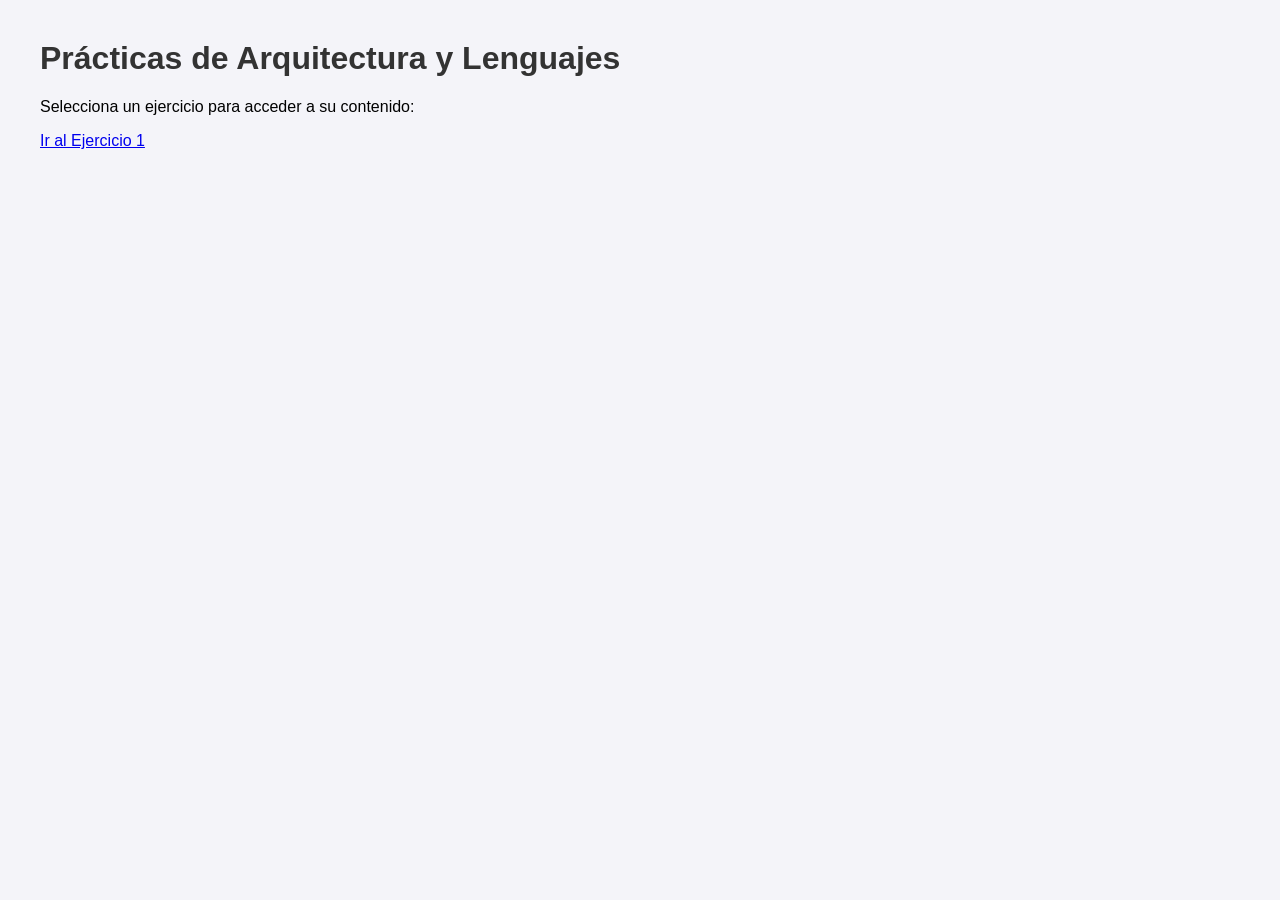
<file: index.html>
<!doctype html>
<html lang="es">
  <head>
    <meta charset="UTF-8" />
    <meta name="viewport" content="width=device-width, initial-scale=1.0" />
    <title>Práctica Arquitectura y Lenguajes</title>
    <style>
      body {
        font-family: Arial, sans-serif;
        margin: 40px;
        background-color: #f4f4f9;
      }
      h1 {
        color: #333;
      }
      .btn {
        display: inline-block;
        padding: 10px 20px;
        font-size: 16px;
        color: #ffffff;
        background-color: #007bff;
        text-decoration: none;
        border-radius: 5px;
        margin-top: 15px;
        transition: background-color 0.3s;
      }
      .btn:hover {
        background-color: #0056b3;
      }
    </style>
  </head>
  <body>
    <h1>Prácticas de Arquitectura y Lenguajes</h1>
    <p>Selecciona un ejercicio para acceder a su contenido:</p>

    <a href="./ejercicio1/index.html">Ir al Ejercicio 1</a>
  </body>
</html>
</file>
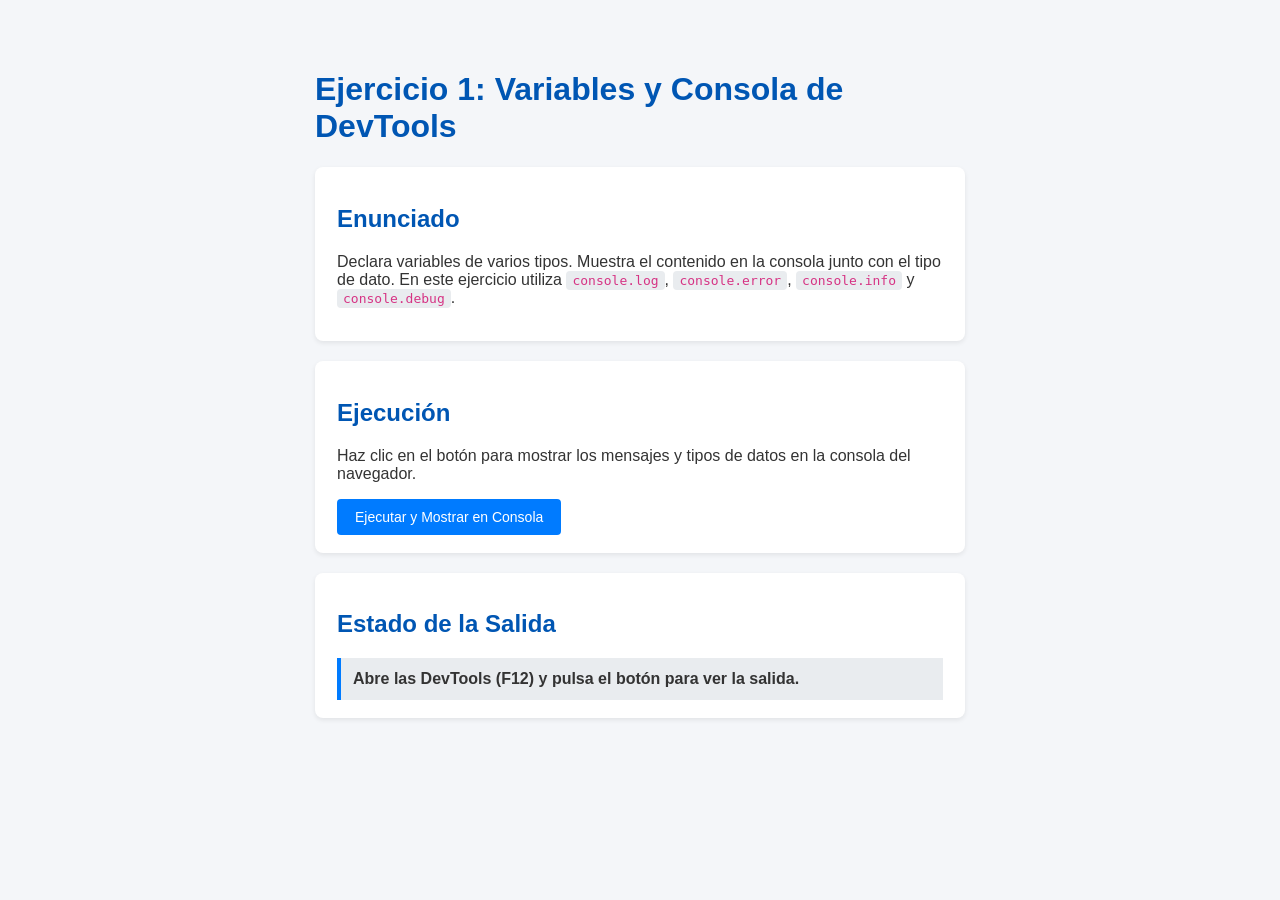
<file: ejercicio1/index.html>
<!doctype html>
<html lang="es">
  <head>
    <meta charset="UTF-8" />
    <meta name="viewport" content="width=device-width, initial-scale=1.0" />
    <title>Ejercicio 1 - Tipos de Datos y Consola</title>
    <link rel="stylesheet" href="style.css" />
  </head>
  <body>
    <header>
      <h1>Ejercicio 1: Variables y Consola de DevTools</h1>
    </header>

    <main>
      <section class="enunciado">
        <h2>Enunciado</h2>
        <p>
          Declara variables de varios tipos. Muestra el contenido en la consola
          junto con el tipo de dato. En este ejercicio utiliza
          <code>console.log</code>, <code>console.error</code>,
          <code>console.info</code> y <code>console.debug</code>.
        </p>
      </section>

      <!-- entrada / interacción -->
      <section class="interaccion">
        <h2>Ejecución</h2>
        <p>
          Haz clic en el botón para mostrar los mensajes y tipos de datos en la
          consola del navegador.
        </p>
        <button type="button" id="btn-mostrar">
          Ejecutar y Mostrar en Consola
        </button>
      </section>

      <!-- mostrar resultado -->
      <section class="salida">
        <h2>Estado de la Salida</h2>
        <div id="resultado" class="caja-resultado">
          Abre las DevTools (F12) y pulsa el botón para
          ver la salida.
        </div>
      </section>
    </main>

    <script src="script.js"></script>
  </body>
</html>
</file>
<file: ejercicio1/style.css>
body {
  font-family: Arial, sans-serif;
  max-width: 650px;
  margin: 30px auto;
  padding: 20px;
  background-color: #f4f6f9;
  color: #333;
}

h1, h2 {
  color: #0056b3;
}

section {
  background: white;
  padding: 18px 22px;
  margin-bottom: 20px;
  border-radius: 8px;
  box-shadow: 0 2px 5px rgba(0,0,0,0.08);
}

code {
  background-color: #e9ecef;
  padding: 2px 6px;
  border-radius: 4px;
  font-family: monospace;
  color: #d63384;
}

button {
  padding: 10px 18px;
  font-size: 14px;
  background-color: #007bff;
  color: white;
  border: none;
  border-radius: 4px;
  cursor: pointer;
  transition: background-color 0.2s;
}

button:hover {
  background-color: #0056b3;
}

.caja-resultado {
  margin-top: 10px;
  padding: 12px;
  background-color: #e9ecef;
  border-left: 4px solid #007bff;
  font-weight: bold;
}
</file>
